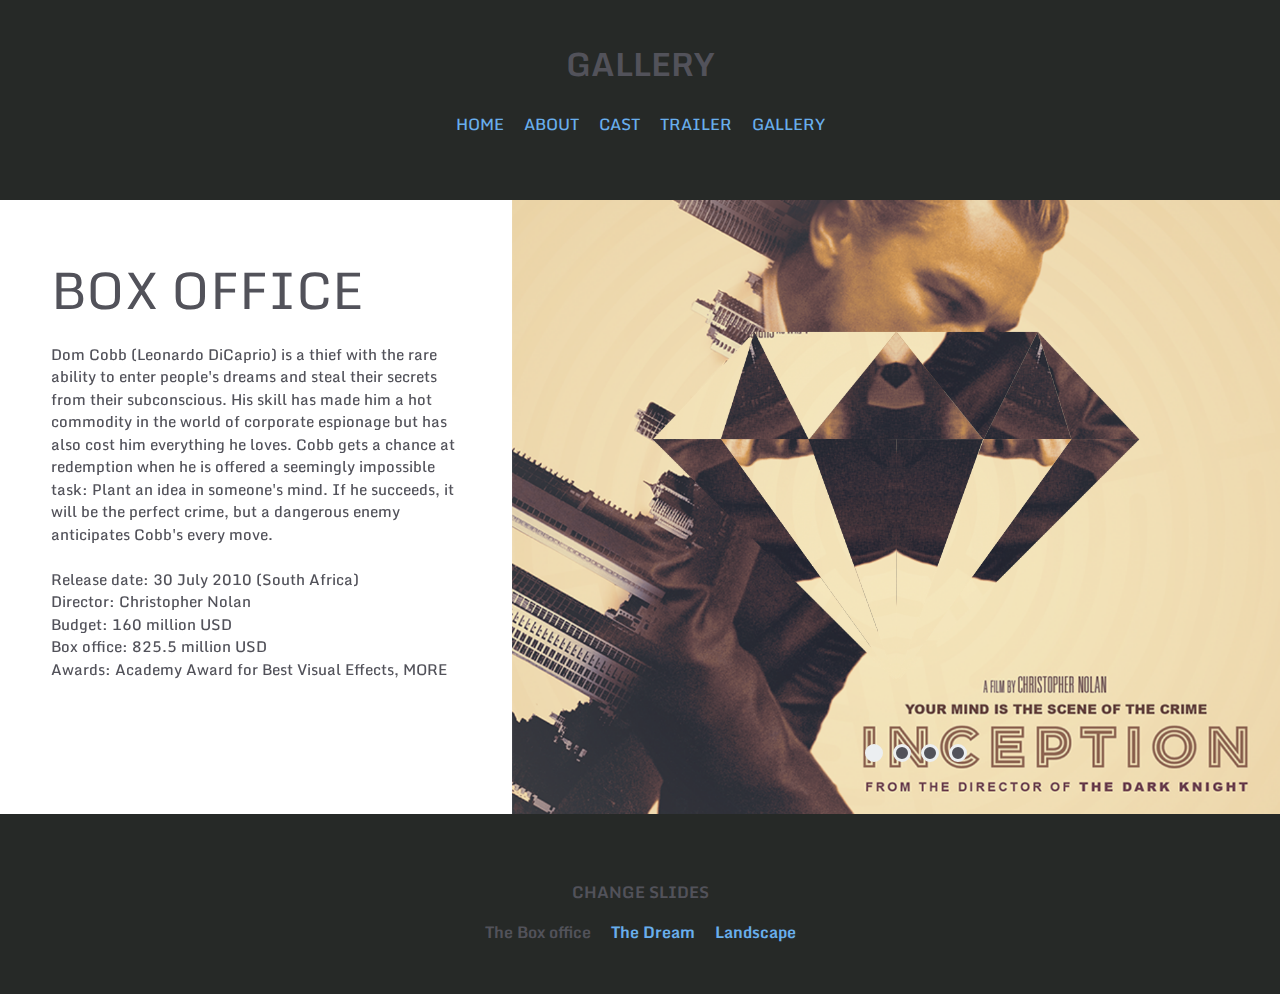
<file: index5.html>
<!DOCTYPE html>
<html lang="en" class="no-js">
	<head>
		<meta charset="UTF-8" />
		<meta http-equiv="X-UA-Compatible" content="IE=edge">
		<meta name="viewport" content="width=device-width, initial-scale=1">
		<title>Prism Effect Slider | Demo 1</title>
		<meta name="description" content="Prism slider using canvas globalCompositeOperation" />
		<meta name="keywords" content="prism, images, globalCompositeOperation, canvas, demo, web design, slider" />
		<meta name="author" content="Claudio Calautti for Codrops" />
		<link rel="shortcut icon" href="../favicon.ico">
		<link rel="stylesheet" type="text/css" href="css/normal.css" />
		<link rel="stylesheet" type="text/css" href="css/demos.css" />
		<link rel="stylesheet" type="text/css" href="css/components.css" />
		<!--[if IE]>
  		<script src="http://html5shiv.googlecode.com/svn/trunk/html5.js"></script>
		<![endif]-->
	</head>
	<body class="demo-1">
		<div class="container">
			<header class="codrops-header">
				<h1>GALLERY</h1>
				<nav class="codrops-demos">
					
					<a class="demo demo--current" href="index.html"><span>HOME</span></a>
					<a class="demo" href="index2.html"><span>ABOUT</span></a>
					<a class="demo" href="index8.html"><span>CAST</span></a>
					<a class="demo" href="index4.html"><span>TRAILER</span></a>
					<a class="demo" href="index5.html"><span>GALLERY</span></a>
				</nav>
			</header>
			<div class="content">
				<!-- Start Demo -->

				<div class="cache">
					<!-- masks -->
					<img src="img/masks/prism-a.svg">
					<img src="img/masks/prism-b.svg">
					<img src="img/masks/prism-c.svg">
					<!-- photos -->
					<img src="img/movie-poster.png">
					<img src="img/spinner2.jpg">
					<img src="img/dicaprio-illustration.png">
					<img src="img/inception-illustration2.jpg">
				</div>

				<div class="wrapper">
					<div class="prism-slider">
						<ul class="navigation"></ul>
					</div>

					<div class="copy">
						<article>
							<h2>BOX OFFICE</h2>
							<p>
									Dom Cobb (Leonardo DiCaprio) is a thief with the rare ability to enter people's dreams and steal their secrets from their subconscious. His skill has made him a hot commodity in the world of corporate espionage but has also cost him everything he loves. Cobb gets a chance at redemption when he is offered a seemingly impossible task: Plant an idea in someone's mind. If he succeeds, it will be the perfect crime, but a dangerous enemy anticipates Cobb's every move.
									<br><br>
Release date: 30 July 2010 (South Africa)<br>
Director: Christopher Nolan<br>
Budget: 160 million USD<br>
Box office: 825.5 million USD<br>
Awards: Academy Award for Best Visual Effects, MORE
							</p>

						</article>
					</div>
				</div>

				<!-- End Demo -->
			</div>
			<!-- Related demos -->
			<section class="content content--related">
				<p>CHANGE SLIDES</p>
				<nav class="codrops-demos">
					<a class="current-demo" href="index5.html">The Box office</a>
					<a href="index6.html">The Dream</a>
					<a href="index7.html">Landscape</a>
				</nav>
			</section>
		</div><!-- /container -->

		<!-- JS -->
		<script src="js/utils/rAF.js"></script>
		<script src="js/utils/easing.js"></script>
		<script src="js/PrismSlider.js"></script>
		<script src="js/slideshow1.js"></script>
	</body>
</html>
</file>
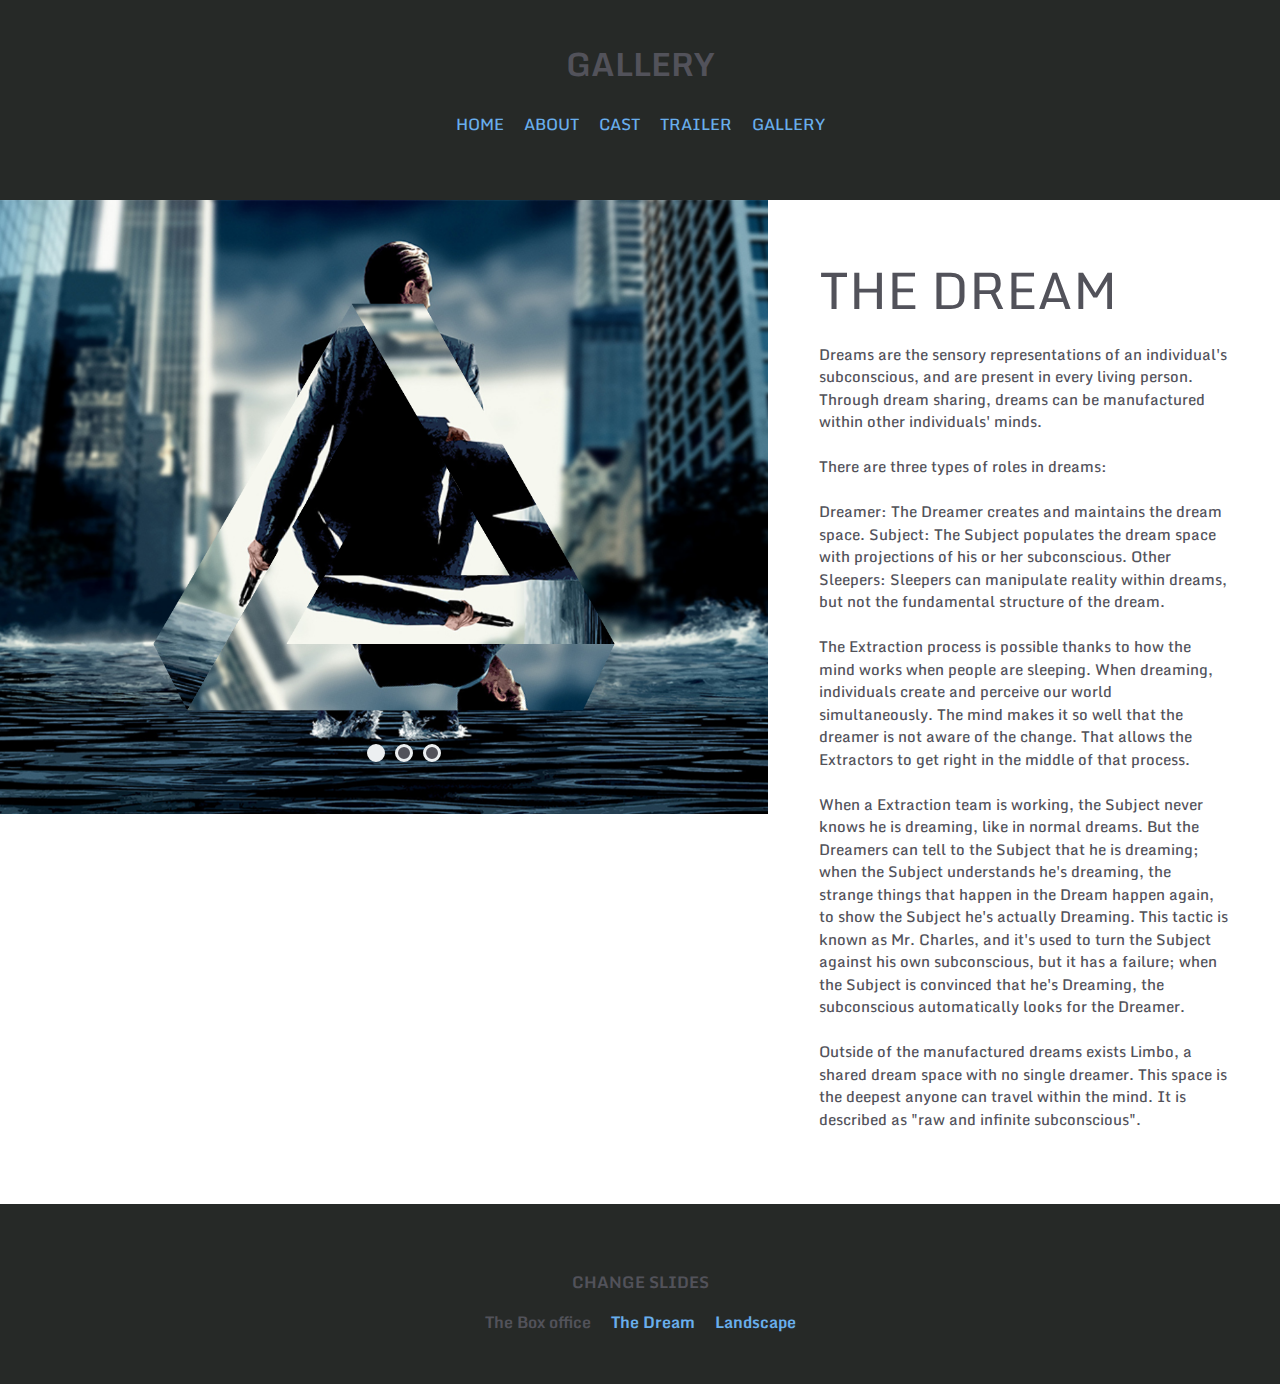
<file: index6.html>
<!DOCTYPE html>
<html lang="en" class="no-js">
	<head>
		<meta charset="UTF-8" />
		<meta http-equiv="X-UA-Compatible" content="IE=edge">
		<meta name="viewport" content="width=device-width, initial-scale=1">
		<title>Prism Effect Slider | Demo 2</title>
		<meta name="description" content="Prism slider using canvas globalCompositeOperation" />
		<meta name="keywords" content="prism, images, globalCompositeOperation, canvas, demo, web design, slider" />
		<meta name="author" content="Claudio Calautti for Codrops" />
		<link rel="shortcut icon" href="../favicon.ico">
		<link rel="stylesheet" type="text/css" href="css/normal.css" />
		<link rel="stylesheet" type="text/css" href="css/demos.css" />
		<link rel="stylesheet" type="text/css" href="css/components.css" />
		<!--[if IE]>
  		<script src="http://html5shiv.googlecode.com/svn/trunk/html5.js"></script>
		<![endif]-->
	</head>
	<body class="demo-2">
		<div class="container">
			<header class="codrops-header">
				<h1>GALLERY</h1>
				<nav class="codrops-demos">
					
					<a class="demo demo--current" href="index.html"><span>HOME</span></a>
					<a class="demo" href="index2.html"><span>ABOUT</span></a>
					<a class="demo" href="index8.html"><span>CAST</span></a>
					<a class="demo" href="index4.html"><span>TRAILER</span></a>
					<a class="demo" href="index5.html"><span>GALLERY</span></a>
				</nav>
			</header>
			<div class="content">
				<!-- Start Demo -->

				<div class="cache">
					<!-- masks -->
					<img src="img/masks/triangle-a.svg">
					<img src="img/masks/triangle-b.svg">
					<img src="img/masks/triangle-c.svg">
					<!-- photos -->
					<img src="img/inception-main2.jpg">
					<img src="img/dicaprio.jpg">
					<img src="img/inception-18.jpg">
				</div>

				<div class="wrapper">
					<div class="prism-slider">
						<ul class="navigation"></ul>
					</div>
					<div class="copy">
						<article>
							<h2>THE DREAM</h2>
							<p>
								Dreams are the sensory representations of an individual's subconscious, and are present in every living person. Through dream sharing, dreams can be manufactured within other individuals' minds.<br><br>

There are three types of roles in dreams:<br><br>

Dreamer: The Dreamer creates and maintains the dream space.
Subject: The Subject populates the dream space with projections of his or her subconscious.
Other Sleepers: Sleepers can manipulate reality within dreams, but not the fundamental structure of the dream.<br><br>
The Extraction process is possible thanks to how the mind works when people are sleeping. When dreaming, individuals create and perceive our world simultaneously. The mind makes it so well that the dreamer is not aware of the change. That allows the Extractors to get right in the middle of that process.<br><br>

When a Extraction team is working, the Subject never knows he is dreaming, like in normal dreams. But the Dreamers can tell to the Subject that he is dreaming; when the Subject understands he's dreaming, the strange things that happen in the Dream happen again, to show the Subject he's actually Dreaming. This tactic is known as Mr. Charles, and it's used to turn the Subject against his own subconscious, but it has a failure; when the Subject is convinced that he's Dreaming, the subconscious automatically looks for the Dreamer.<br><br>

Outside of the manufactured dreams exists Limbo, a shared dream space with no single dreamer. This space is the deepest anyone can travel within the mind. It is described as "raw and infinite subconscious".
							</p>
						</article>
					</div>
				</div>

				<!-- End Demo -->
			</div>
			<!-- Related demos -->
			<section class="content content--related">
				<p>CHANGE SLIDES</p>
				<nav class="codrops-demos">
					<a class="current-demo" href="index5.html">The Box office</a>
					<a href="index6.html">The Dream</a>
					<a href="index7.html">Landscape</a>
				</nav>
			</section>
		</div><!-- /container -->

		<!-- JS -->
		<script src="js/utils/rAF.js"></script>
		<script src="js/utils/easing.js"></script>
		<script src="js/PrismSlider.js"></script>
		<script src="js/slideshow2.js"></script>
	</body>
</html>
</file>
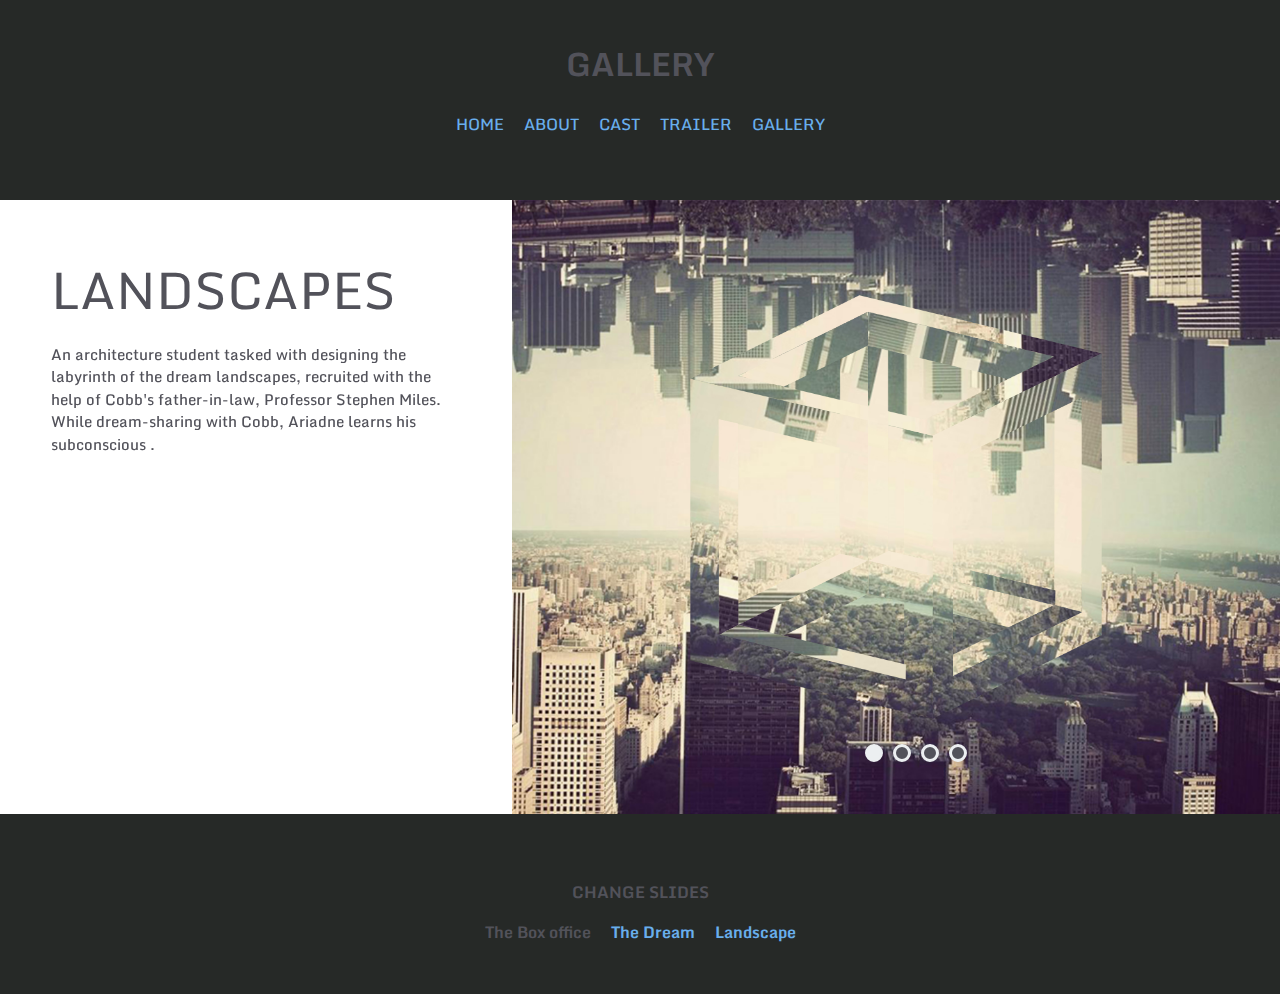
<file: index7.html>
<!DOCTYPE html>
<html lang="en" class="no-js">
	<head>
		<meta charset="UTF-8" />
		<meta http-equiv="X-UA-Compatible" content="IE=edge">
		<meta name="viewport" content="width=device-width, initial-scale=1">
		<title>Prism Effect Slider | Demo 3</title>
		<meta name="description" content="Prism slider using canvas globalCompositeOperation" />
		<meta name="keywords" content="prism, images, globalCompositeOperation, canvas, demo, web design, slider" />
		<meta name="author" content="Claudio Calautti for Codrops" />
		<link rel="shortcut icon" href="../favicon.ico">
		<link rel="stylesheet" type="text/css" href="css/normal.css" />
		<link rel="stylesheet" type="text/css" href="css/demos.css" />
		<link rel="stylesheet" type="text/css" href="css/components.css" />
		<!--[if IE]>
  		<script src="http://html5shiv.googlecode.com/svn/trunk/html5.js"></script>
		<![endif]-->
	</head>
	<body class="demo-3">
		<div class="container">
			<header class="codrops-header">
				<h1>GALLERY</h1>
				<nav class="codrops-demos">
					
					<a class="demo demo--current" href="index.html"><span>HOME</span></a>
					<a class="demo" href="index2.html"><span>ABOUT</span></a>
					<a class="demo" href="index8.html"><span>CAST</span></a>
					<a class="demo" href="index4.html"><span>TRAILER</span></a>
					<a class="demo" href="index5.html"><span>GALLERY</span></a>
				</nav>
			</header>
			<div class="content">
				<!-- Start Demo -->

				<div class="cache">
					<!-- masks -->
					<img src="img/masks/cube-a.svg">
					<img src="img/masks/cube-b.svg">
					<img src="img/masks/cube-c.svg">
					<!-- photos -->
					<img src="img/buildings.jpg">
					<img src="img/trippy2.jpg">
					<img src="img/maxresdefault2.jpg">
					<img src="img/inception-buildings.jpg">
				</div>

				<div class="wrapper">
					<div class="prism-slider prism-slider--left">
						<ul class="navigation"></ul>
					</div>
					<div class="copy copy--left">
						<article>
							<h2>LANDSCAPES</h2>
							<p>
								An architecture student tasked with
 designing the labyrinth of the dream landscapes, recruited with the help of Cobb's father-in-law, 
Professor Stephen Miles. While dream-sharing with Cobb, Ariadne learns his subconscious .
							</p>
						</article>
					</div>
				</div>

				<!-- End Demo -->
			</div>
			<!-- Related demos -->
			<section class="content content--related">
				<p>CHANGE SLIDES</p>
				<nav class="codrops-demos">
					<a class="current-demo" href="index5.html">The Box office</a>
					<a href="index6.html">The Dream</a>
					<a href="index7.html">Landscape</a>
				</nav>
			</section>
		</div><!-- /container -->

		<!-- JS -->
		<script src="js/utils/rAF.js"></script>
		<script src="js/utils/easing.js"></script>
		<script src="js/PrismSlider.js"></script>
		<script src="js/slideshow3.js"></script>
	</body>
</html>
</file>
<file: css/normal.css>
article,aside,details,figcaption,figure,footer,header,hgroup,main,nav,section,summary{display:block;}audio,canvas,video{display:inline-block;}audio:not([controls]){display:none;height:0;}[hidden]{display:none;}html{font-family:sans-serif;-ms-text-size-adjust:100%;-webkit-text-size-adjust:100%;}body{margin:0;}a:focus{outline:thin dotted;}a:active,a:hover{outline:0;}h1{font-size:2em;margin:0.67em 0;}abbr[title]{border-bottom:1px dotted;}b,strong{font-weight:bold;}dfn{font-style:italic;}hr{-moz-box-sizing:content-box;box-sizing:content-box;height:0;}mark{background:#ff0;color:#000;}code,kbd,pre,samp{font-family:monospace,serif;font-size:1em;}pre{white-space:pre-wrap;}q{quotes:"\201C" "\201D" "\2018" "\2019";}small{font-size:80%;}sub,sup{font-size:75%;line-height:0;position:relative;vertical-align:baseline;}sup{top:-0.5em;}sub{bottom:-0.25em;}img{border:0;}svg:not(:root){overflow:hidden;}figure{margin:0;}fieldset{border:1px solid #c0c0c0;margin:0 2px;padding:0.35em 0.625em 0.75em;}legend{border:0;padding:0;}button,input,select,textarea{font-family:inherit;font-size:100%;margin:0;}button,input{line-height:normal;}button,select{text-transform:none;}button,html input[type="button"],input[type="reset"],input[type="submit"]{-webkit-appearance:button;cursor:pointer;}button[disabled],html input[disabled]{cursor:default;}input[type="checkbox"],input[type="radio"]{box-sizing:border-box;padding:0;}input[type="search"]{-webkit-appearance:textfield;-moz-box-sizing:content-box;-webkit-box-sizing:content-box;box-sizing:content-box;}input[type="search"]::-webkit-search-cancel-button,input[type="search"]::-webkit-search-decoration{-webkit-appearance:none;}button::-moz-focus-inner,input::-moz-focus-inner{border:0;padding:0;}textarea{overflow:auto;vertical-align:top;}table{border-collapse:collapse;border-spacing:0;}
</file>
<file: css/demos.css>
@import url(http://fonts.googleapis.com/css?family=Monda:400,700|Lustria);

@font-face {
	font-weight: normal;
	font-style: normal;
	font-family: 'codropsicons';
	src:url('../fonts/codropsicons/codropsicons.eot');
	src:url('../fonts/codropsicons/codropsicons.eot?#iefix') format('embedded-opentype'),
		url('../fonts/codropsicons/codropsicons.woff') format('woff'),
		url('../fonts/codropsicons/codropsicons.ttf') format('truetype'),
		url('../fonts/codropsicons/codropsicons.svg#codropsicons') format('svg');
}

*, *:after, *:before { -webkit-box-sizing: border-box; box-sizing: border-box; }
.clearfix:before, .clearfix:after {display: table;  content: ''; }
.clearfix:after { clear: both; }

body {
	background: #f7f7f7;
	color: #52525a;
	font-weight: 500;
	font-size: 1em;
	line-height: 1.5;
	font-family: 'Monda', Arial, sans-serif;
	
}

a {
	outline: none;
	color: #69AEEC;
	text-decoration: none;
}

a:hover, a:focus {
	color: #52525A;
}

h2 {
	font-weight: 400;
	font-family: 'Lustria', serif;
}

/* Header */
.codrops-header {
	padding: 3em 1em 4em;
	text-align: center;
	background-color: #262927;
}

.codrops-header h1 {
	margin: 0;
	font-size: 2em;
	line-height: 1;
	padding: 0 0 0.5em;
}

/* Top Navigation Style */
.codrops-links {
	position: relative;
	display: inline-block;
	text-align: center;
	white-space: nowrap;
	min-height: 30px;
}

.codrops-links::after {
	position: absolute;
	top: 0;
	left: 50%;
	width: 1px;
	height: 100%;
	background: #DFDDDD;
	content: '';
	-webkit-transform: rotate3d(0,0,1,22.5deg);
	transform: rotate3d(0,0,1,22.5deg);
}

.codrops-icon {
	display: inline-block;
	margin: 0.5em;
	padding: 0;
	width: 1.5em;
	text-decoration: none;
}

.codrops-icon span {
	display: none;
}

.codrops-icon:before {
	margin: 0 5px;
	text-transform: none;
	font-weight: normal;
	font-style: normal;
	font-variant: normal;
	font-family: 'codropsicons';
	line-height: 1;

	speak: none;
	-webkit-font-smoothing: antialiased;
}

.codrops-icon--drop:before {
	content: "\e001";
}

.codrops-icon--prev:before {
	content: "\e004";
}

/* Demo links */
.codrops-demos {
	margin: 1em 0 0;
}

.codrops-demos a {
	display: inline-block;
	margin: 0 0.5em;
}

.codrops-demos a.current-demo {
	color: #52525A;
}

/* Related demos */
.content--related {
	padding: 50px;
	text-align: center;
	font-weight: bold;
	background-color: #262927;
}

.media-item {
	display: inline-block;
	padding: 1em;
	vertical-align: top;
	-webkit-transition: color 0.3s;
	transition: color 0.3s;
}

.media-item__img {
	max-width: 100%;
	opacity: 0.7;
	-webkit-transition: opacity 0.3s;
	transition: opacity 0.3s;
}

.media-item:hover .media-item__img,
.media-item:focus .media-item__img {
	opacity: 1;
}

.media-item__title {
	margin: 0;
	padding: 0.5em;
	font-size: 1em;
}

@media screen and (max-width: 50em) {
	.codrops-header {
		padding: 3em 10% 4em;
	}
}

@media screen and (max-width: 40em) {
	.codrops-header h1 {
		font-size: 2.8em;
	}
}
</file>
<file: css/components.css>
/* Article Layout */
.wrapper {
	width: 100%;
	background: white;
}

.wrapper:after {
	content: '';
	clear: both;
	display: block;
}

.wrapper .copy {
	width: 40%;
	float: left;
	position: relative;
}

.demo-2 .wrapper .copy {
	float: right;
}

.wrapper .copy:before {
	width: 0;
	height: 0;
	float: left;
	padding-bottom: 119%;
	content: '';
}

.wrapper .copy article {
	margin: auto;
	padding: 4vw;
	position: relative;
	top: 0;
	right: 0;
	bottom: 0;
	left: 0;
}

.wrapper .copy h2 {
	margin: 0;
	font-size: 3em;
	font-size: 4vw;
	font-family: 'Monda', Arial, sans-serif;
}

.wrapper .copy p:first-of-type {
	color: char;
	font-size: 15px;
	margin-bottom: 1.5em;
}

.wrapper .prism-slider {
	width: 60%;
	float: right;
	-webkit-user-select: none;
	-moz-user-select: none;
	-ms-user-select: none;
	user-select: none;
}

.demo-2 .wrapper .prism-slider {
	float: left;
}

/* PrismSlider */
.cache {
	display: none;
}

.prism-slider {
	width: 1200px;
	max-width: 100%;
	height: 0;
	padding-bottom: 48%;
	position: relative;
}

.prism-slider canvas {
	width: 100%;
	position: absolute;
	top: 0;
	left: 0;
}

.navigation {
	width: 100%;
	position: absolute;
	bottom: 5%;
	text-align: center;
	list-style: none;
	z-index: 1;
}

.navigation li {
	border: 3px solid #eceff1;
	width: 18px;
	height: 18px;
	margin: 0 5px;
	background: #52525a;
	border-radius: 50%;
	display: inline-block;
	cursor: pointer;
}

.navigation .active {
	background: #eceff1;
}

/* Media Queries */
@media screen and (max-width: 1024px) {
	.wrapper:after {
		display: none;
	}

	.wrapper .copy, .wrapper .prism-slider {
		width: 100%;
		float: none;
	}

	.wrapper .copy:before {
		display: none;
	}

	.wrapper .copy article {
		position: relative;
		padding: 50px;
		display: block;
	}

	.wrapper .copy h2 {
		font-size: 8vw;
	}

	.wrapper .copy p:first-of-type {
		font-size: 15px;
	}

	.wrapper .prism-slider {
		padding-bottom: 80%;
	}

	.navigation li {
		width: 24px;
		height: 24px;
	}
}
</file>
